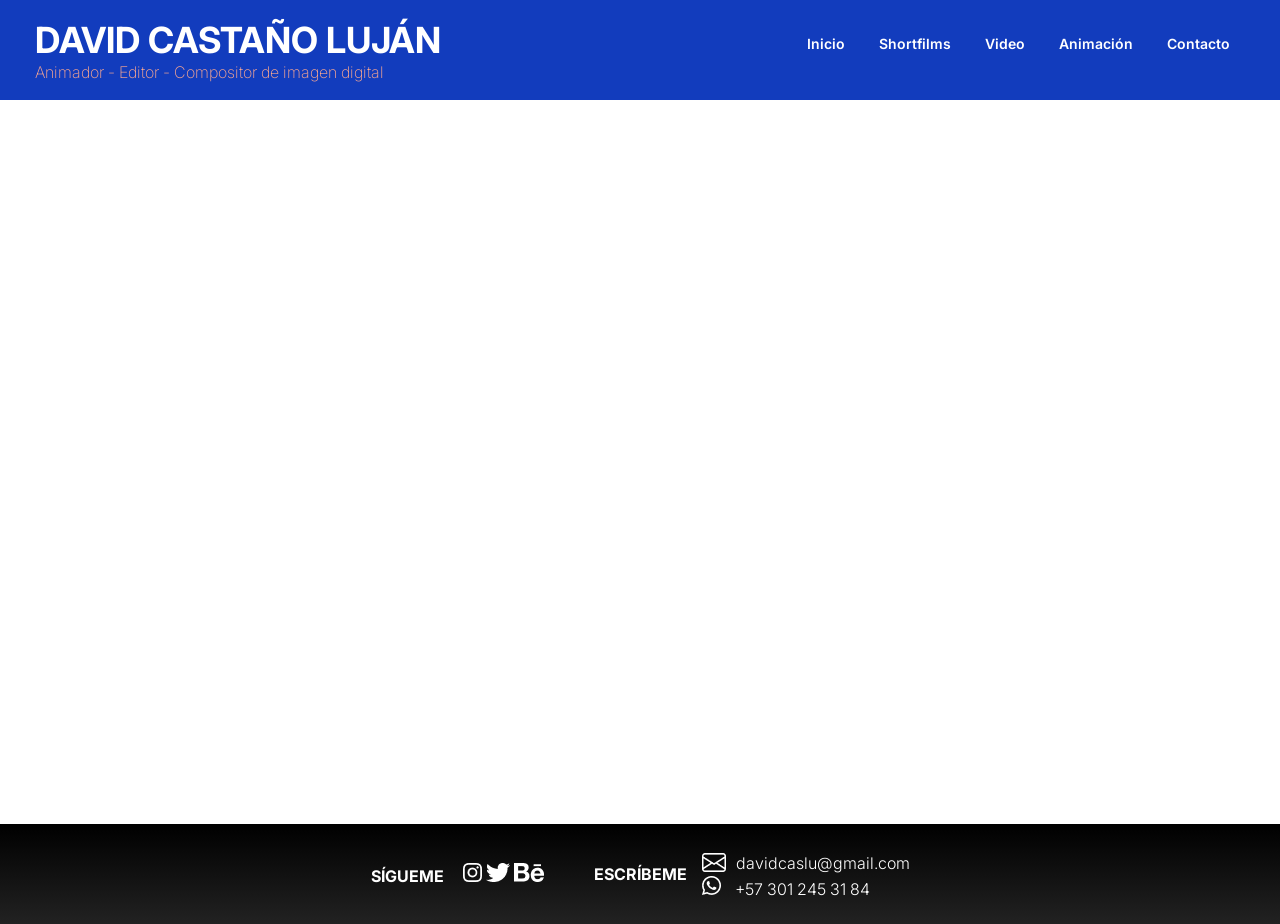
<file: index.html>
<!DOCTYPE html>
<html lang="en">
<head>
    <meta charset="UTF-8">
    <meta http-equiv="X-UA-Compatible" content="IE=edge">
    <meta name="viewport" content="width=device-width, initial-scale=1.0">
    <title>Portafolio David C</title>
    <link rel="icon" type="image/jpg" href="./imagenes/favicon.png"/>
    <link rel="stylesheet" href="estilos.css">
    <link rel="preconnect" href="https://fonts.googleapis.com">
    <link rel="preconnect" href="https://fonts.gstatic.com" crossorigin>
    <link href="https://fonts.googleapis.com/css2?family=Inter:wght@100;200;300;400;500;600;700;800;900&display=swap" rel="stylesheet">

</head>
<body>
    <section id="plantilla">
        <header>
            <div class="header_titulo">
                <h1>DAVID CASTAÑO LUJÁN</h1>
                <p class="header_subtitulo">Animador - Editor - Compositor de imagen digital</p>
            </div>
        </header>

        <div class="header_navegacion">
            <nav>
                <ul>
                    <li><a href="index.html">Inicio</a></li>
                    <li><a href="./paginas/shortfilms.html">Shortfilms</a></li>
                    <li><a href="./paginas/video.html">Video</a></li>
                    <li><a href="./paginas/animacion.html">Animación</a></li>
                    <li><a href="./paginas/contacto.html">Contacto</a></li>
                </ul>
            </nav>
        </div>
        

        <main>
            <iframe title="vimeo-player" src="https://player.vimeo.com/video/241405047?h=bc9d039a32" width="100%" height="720px" frameborder="0" allowfullscreen></iframe>
        </main>


        <footer class="footer_index">
            <div class="padreFlex">
                <div class="marginLados--25px">
                    <div class="footer--inline marginRight--15px">
                        <p class="textoBold footer--inline">SÍGUEME</p>
                    </div>
                    <div class="footer--inline">
                        <a href="https://www.instagram.com/davidcaslu/" target="_blank"><img src="./imagenes/instagram.png" class="filtroInvertir" alt="ícono instagram"></a>
                        <a href="https://twitter.com/davidcaslu" target="_blank"><img src="./imagenes/twitter.png" class="filtroInvertir" alt="ícono twitter"></a>
                        <a href="https://www.behance.net/davidcaslu" target="_blank"><img src="./imagenes/behance.png" class="filtroInvertir" alt="ícono behance"></a>
                    </div>
                </div>
                
                <div class="marginLados--25px subpadreFlex">
                    <div>
                        <p class="textoBold footer--inline marginRight--15px">ESCRÍBEME</p>
                    </div>
                    <div>
                        <a href="mailto:davidcaslu@gmail.com" target="_blank" class="enlaceBlancoSinSubrayar marginTopBottom--3px subpadreFlex" ><img src="./imagenes/mail.png" class="filtroInvertir" alt="ícono e-mail">
                            <span class="marginLeft--10px">davidcaslu@gmail.com</span> 
                        </a>
                        <a href="https://api.whatsapp.com/send?phone=573012453184" class="enlaceBlancoSinSubrayar marginTopBottom--3px" target="_blank"><img src="./imagenes/whatsapp.png" class="filtroInvertir" alt="ícono e-mail">
                            <span class="marginLeft--10px">+57 301 245 31 84</span>
                        </a>
                    </div>
                </div>
            </div>
        </footer>
    </section>
</body>
</html>
</file>
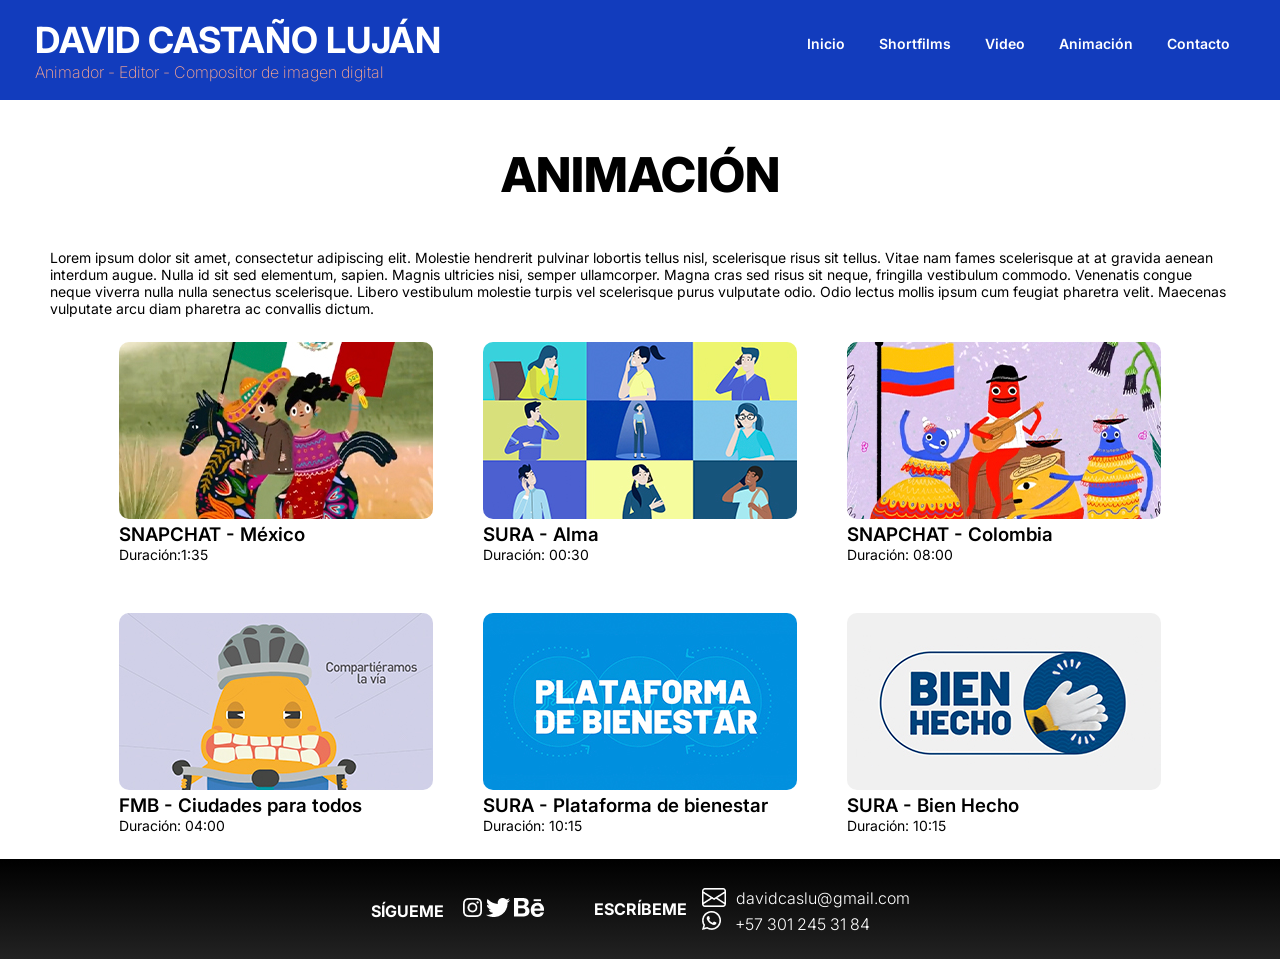
<file: paginas/animacion.html>
<!DOCTYPE html>
<html lang="en">
<head>
    <meta charset="UTF-8">
    <meta http-equiv="X-UA-Compatible" content="IE=edge">
    <meta name="viewport" content="width=device-width, initial-scale=1.0">
    <title>Animación - David C</title>
    <link rel="icon" type="image/jpg" href="../imagenes/favicon.png"/>
    <link rel="stylesheet" href="../estilos.css">
    <link rel="preconnect" href="https://fonts.googleapis.com">
    <link rel="preconnect" href="https://fonts.gstatic.com" crossorigin>
    <link href="https://fonts.googleapis.com/css2?family=Inter:wght@100;200;300;400;500;600;700;800;900&display=swap" rel="stylesheet">

</head>
<body>
    <section id="plantilla">
        <header>
            <div class="header_titulo">
                <h2 class="h2_paginas">DAVID CASTAÑO LUJÁN</h2>
                <p class="header_subtitulo">Animador - Editor - Compositor de imagen digital</p>
            </div>
        </header>

        <div class="header_navegacion">
            <nav>
                <ul>
                    <li><a href="../index.html">Inicio</a></li>
                    <li><a href="shortfilms.html">Shortfilms</a></li>
                    <li><a href="video.html">Video</a></li>
                    <li><a href="animacion.html">Animación</a></li>
                    <li><a href="contacto.html">Contacto</a></li>
                </ul>
            </nav>
        </div>

    <main>
        <section>
            <h1 class="h1_paginas">ANIMACIÓN</h1>
            <p class="p_descripcionPaginas">Lorem ipsum dolor sit amet, consectetur adipiscing elit. Molestie hendrerit pulvinar lobortis tellus nisl, scelerisque risus sit tellus. Vitae nam fames scelerisque at at gravida aenean interdum augue. Nulla id sit sed elementum, sapien. Magnis ultricies nisi, semper ullamcorper. Magna cras sed risus sit neque, fringilla vestibulum commodo. Venenatis congue neque viverra nulla nulla senectus scelerisque. Libero vestibulum molestie turpis vel scelerisque purus vulputate odio. Odio lectus mollis ipsum cum feugiat pharetra velit. Maecenas vulputate arcu diam pharetra ac convallis dictum.</p>
        </section>

        <section class="section_tarjetas">
            <div class="tarjetas">
                <img src="../imagenes/thumbnail/sanpchat-mexico.jpg" alt="thumbnail">
                <h3>SNAPCHAT - México</h3>
                <p class="p_tarjetas">Duración:1:35</p>
            </div>
            <div class="tarjetas">
                <img src="../imagenes/thumbnail/sura-alma.jpg" alt="thumbnail">
                <h3>SURA - Alma</h3>
                <p class="p_tarjetas">Duración: 00:30</p>
            </div>
            <div class="tarjetas">
                <img src="../imagenes/thumbnail/snapchat-colombia.jpg" alt="thumbnail">
                <h3>SNAPCHAT - Colombia</h3>
                <p p class="p_tarjetas">Duración: 08:00</p>
            </div>
            <div class="tarjetas">
                <img src="../imagenes/thumbnail/fmb.jpg" alt="thumbnail">
                <h3>FMB - Ciudades para todos</h3>
                <p class="p_tarjetas">Duración: 04:00</p>
            </div>
            <div class="tarjetas">
                <img src="../imagenes/thumbnail/plataformabienestar.jpg" alt="thumbnail">
                <h3>SURA - Plataforma de bienestar</h3>
                <p class="p_tarjetas">Duración: 10:15</p>
            </div>
            <div class="tarjetas">
                <img src="../imagenes/thumbnail/bienhecho.jpg" alt="thumbnail">
                <h3>SURA - Bien Hecho</h3>
                <p class="p_tarjetas">Duración: 10:15</p>
            </div>
        </section>
    </main>


    <footer>
        <div class="padreFlex">

            <div class="marginLados--25px">
                <div class="footer--inline marginRight--15px">
                    <p class="textoBold footer--inline">SÍGUEME</p>
                </div>
                <div class="footer--inline">
                    <a href="https://www.instagram.com/davidcaslu/" target="_blank"><img src="../imagenes/instagram.png" class="filtroInvertir" alt="ícono instagram"></a>
                    <a href="https://twitter.com/davidcaslu" target="_blank"><img src="../imagenes/twitter.png" class="filtroInvertir" alt="ícono twitter"></a>
                    <a href="https://www.behance.net/davidcaslu" target="_blank"><img src="../imagenes/behance.png" class="filtroInvertir" alt="ícono behance"></a>
                </div>
            </div>
            
            <div class="marginLados--25px subpadreFlex">
                <div>
                    <p class="textoBold footer--inline marginRight--15px">ESCRÍBEME</p>
                </div>
                <div>
                    <a href="mailto:davidcaslu@gmail.com" target="_blank" class="enlaceBlancoSinSubrayar marginTopBottom--3px subpadreFlex" ><img src="../imagenes/mail.png" class="filtroInvertir" alt="ícono e-mail">
                        <span class="marginLeft--10px">davidcaslu@gmail.com</span> 
                    </a>
                    <a href="https://api.whatsapp.com/send?phone=573012453184" class="enlaceBlancoSinSubrayar marginTopBottom--3px" target="_blank"><img src="../imagenes/whatsapp.png" class="filtroInvertir" alt="ícono e-mail">
                        <span class="marginLeft--10px">+57 301 245 31 84</span>
                    </a>
                </div>
            </div>
        </div>
    </footer>
    </section>
</body>
</html>
</file>
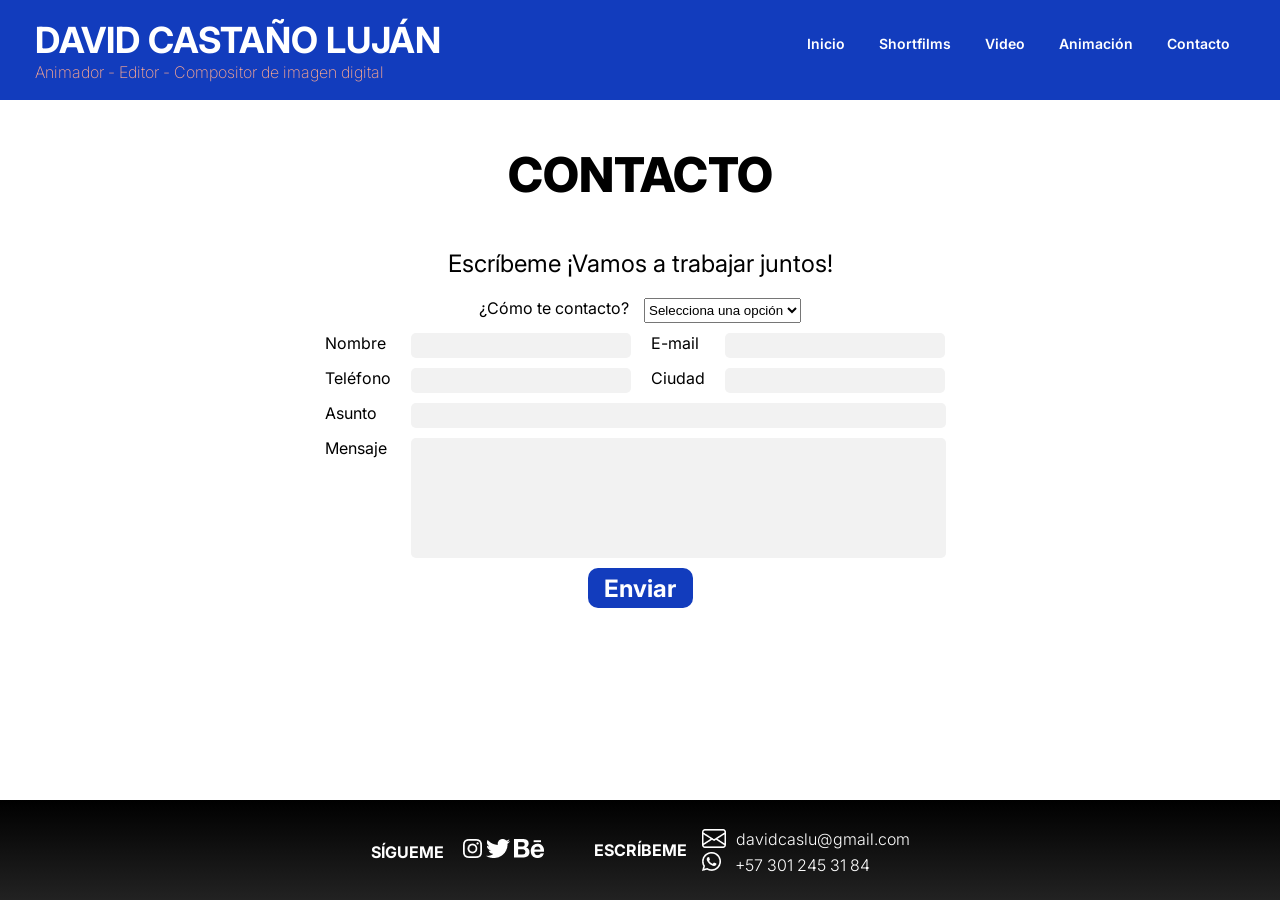
<file: paginas/contacto.html>
<!DOCTYPE html>
<html lang="en">
<head>
    <meta charset="UTF-8">
    <meta http-equiv="X-UA-Compatible" content="IE=edge">
    <meta name="viewport" content="width=device-width, initial-scale=1.0">
    <title>Contacto - David C</title>
    <link rel="icon" type="image/jpg" href="../imagenes/favicon.png"/>
    <link rel="stylesheet" href="../estilos.css">
    <link rel="preconnect" href="https://fonts.googleapis.com">
    <link rel="preconnect" href="https://fonts.gstatic.com" crossorigin>
    <link href="https://fonts.googleapis.com/css2?family=Inter:wght@100;200;300;400;500;600;700;800;900&display=swap" rel="stylesheet">

</head>
<body>
    <section id="plantilla">
        <header>
            <div class="header_titulo">
                <h2 class="h2_paginas">DAVID CASTAÑO LUJÁN</h2>
                <p class="header_subtitulo">Animador - Editor - Compositor de imagen digital</p>
            </div>
        </header>

        <div class="header_navegacion">
            <nav>
                <ul>
                    <li><a href="../index.html">Inicio</a></li>
                    <li><a href="shortfilms.html">Shortfilms</a></li>
                    <li><a href="video.html">Video</a></li>
                    <li><a href="animacion.html">Animación</a></li>
                    <li><a href="contacto.html">Contacto</a></li>
                </ul>
            </nav>
        </div>

        <main>
            <section>
                <h1 class="h1_paginas">CONTACTO</h1>
                <legend class="formulario_descripcion">Escríbeme ¡Vamos a trabajar juntos!</legend>
            </section>

                    <section class="formulario_general">
                        
                                    
                                    <form id="plantilla_formulario" class="formulario_general" action="">

                                            <div class="ubicacion--prefieres">
                                                <label for="" class="marginRight--15px">¿Cómo te contacto?</label>
                                                <select name="gender">
                                                    <option value="" active >Selecciona una opción</option>
                                                    <option value="mail">Mail</option>
                                                    <option value="whatsapp">Whatsapp</option>
                                                    <option value="llamada">Llamada</option>
                                                </select>
                                            </div>

                                            
                                            <div class="ubicacion--nombre">
                                                <label for="">Nombre</label>
                                            </div>

                                            <div class="ubicacion--camponombre">
                                                <input class="formulario_input" type="text" name="nombre" id="">
                                            </div>

                                            <div class="ubicacion--mail">
                                                <label for="">E-mail</label>
                                            </div>

                                            <div class="ubicacion--campomail">
                                                <input class="formulario_input" type="email" name="mail" id="">
                                            </div>

                                            <div class="ubicacion-telefono">
                                                <label for="">Teléfono</label>
                                            </div>

                                            <div class="ubicacion--campotelefono">
                                                <input class="formulario_input" type="text" name="telefono" id="">
                                            </div>

                                            <div class="ubicacion--ciudad">
                                                    <label for="">Ciudad</label>
                                            </div>

                                            <div class="ubicacion--campociudad">
                                                <input class="formulario_input" type="text" name="ciudad" id="">
                                            </div>

                                            <div class="ubicacion--asunto">
                                                <labelfor="">Asunto</label>
                                            </div>

                                            <div class="ubicacion--campoasunto">
                                                <input class="formulario_input--alargado" type="text" name="asunto" id="">
                                            </div>

                                            <div class="ubicacion--mensaje">
                                                <label for="">Mensaje</label>
                                            </div>

                                            <div class="ubicacion--campomensaje">
                                                <input class="formulario_input--grande" type="text" name="mensaje" id="">
                                            </div>

                                            <div class="ubicacion--enviar">
                                                <input type="submit" class="formulario_boton" value="Enviar">
                                            </div>

                                    </form>
                    </section>
        </main>


        <footer class="footer_contacto">
            <div class="padreFlex">

                <div class="marginLados--25px">
                    <div class="footer--inline marginRight--15px">
                        <p class="textoBold footer--inline">SÍGUEME</p>
                    </div>
                    <div class="footer--inline">
                        <a href="https://www.instagram.com/davidcaslu/" target="_blank"><img src="../imagenes/instagram.png" class="filtroInvertir" alt="ícono instagram"></a>
                        <a href="https://twitter.com/davidcaslu" target="_blank"><img src="../imagenes/twitter.png" class="filtroInvertir" alt="ícono twitter"></a>
                        <a href="https://www.behance.net/davidcaslu" target="_blank"><img src="../imagenes/behance.png" class="filtroInvertir" alt="ícono behance"></a>
                    </div>
                </div>
                
                <div class="marginLados--25px subpadreFlex">
                    <div>
                        <p class="textoBold footer--inline marginRight--15px">ESCRÍBEME</p>
                    </div>
                    <div>
                        <a href="mailto:davidcaslu@gmail.com" target="_blank" class="enlaceBlancoSinSubrayar marginTopBottom--3px subpadreFlex" ><img src="../imagenes/mail.png" class="filtroInvertir" alt="ícono e-mail">
                            <span class="marginLeft--10px">davidcaslu@gmail.com</span> 
                        </a>
                        <a href="https://api.whatsapp.com/send?phone=573012453184" class="enlaceBlancoSinSubrayar marginTopBottom--3px" target="_blank"><img src="../imagenes/whatsapp.png" class="filtroInvertir" alt="ícono e-mail">
                            <span class="marginLeft--10px">+57 301 245 31 84</span>
                        </a>
                    </div>
                </div>
            </div>
        </footer>
    </section>
</body>
</html>
</file>
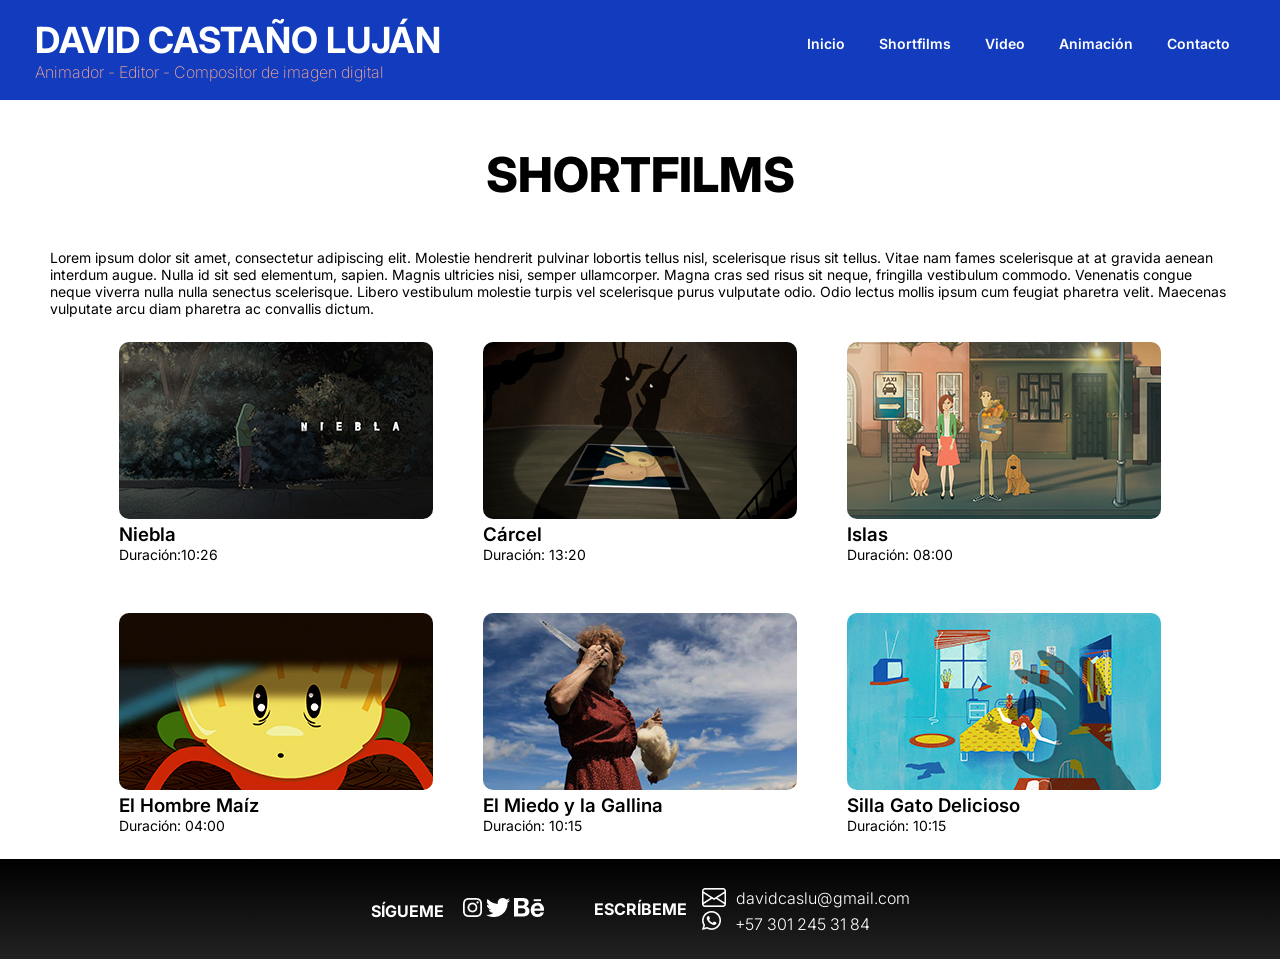
<file: paginas/shortfilms.html>
<!DOCTYPE html>
<html lang="en">
<head>
    <meta charset="UTF-8">
    <meta http-equiv="X-UA-Compatible" content="IE=edge">
    <meta name="viewport" content="width=device-width, initial-scale=1.0">
    <title>Shortfilms - David C</title>
    <link rel="icon" type="image/jpg" href="../imagenes/favicon.png"/>
    <link rel="stylesheet" href="../estilos.css">
    <link rel="preconnect" href="https://fonts.googleapis.com">
    <link rel="preconnect" href="https://fonts.gstatic.com" crossorigin>
    <link href="https://fonts.googleapis.com/css2?family=Inter:wght@100;200;300;400;500;600;700;800;900&display=swap" rel="stylesheet">

</head>
<body>
    <section id="plantilla">
        <header>
            <div class="header_titulo">
                <h2 class="h2_paginas">DAVID CASTAÑO LUJÁN</h2>
                <p class="header_subtitulo">Animador - Editor - Compositor de imagen digital</p>
            </div>
        </header>

        <div class="header_navegacion">
            <nav>
                <ul>
                    <li><a href="../index.html">Inicio</a></li>
                    <li><a href="shortfilms.html">Shortfilms</a></li>
                    <li><a href="video.html">Video</a></li>
                    <li><a href="animacion.html">Animación</a></li>
                    <li><a href="contacto.html">Contacto</a></li>
                </ul>
            </nav>
        </div>

    <main>
        <section>
            <h1 class="h1_paginas">SHORTFILMS</h1>
            <p class="p_descripcionPaginas">Lorem ipsum dolor sit amet, consectetur adipiscing elit. Molestie hendrerit pulvinar lobortis tellus nisl, scelerisque risus sit tellus. Vitae nam fames scelerisque at at gravida aenean interdum augue. Nulla id sit sed elementum, sapien. Magnis ultricies nisi, semper ullamcorper. Magna cras sed risus sit neque, fringilla vestibulum commodo. Venenatis congue neque viverra nulla nulla senectus scelerisque. Libero vestibulum molestie turpis vel scelerisque purus vulputate odio. Odio lectus mollis ipsum cum feugiat pharetra velit. Maecenas vulputate arcu diam pharetra ac convallis dictum.</p>
        </section>

        <section class="section_tarjetas">
            <div class="tarjetas">
                <img src="../imagenes/thumbnail/niebla.jpg" alt="thumbnail" >
                <h3>Niebla</h3>
                <p class="p_tarjetas">Duración:10:26</p>
            </div>
            <div class="tarjetas">
                <img src="../imagenes/thumbnail/carcel.jpg" alt="thumbnail" class="img_radius">
                <h3>Cárcel</h3>
                <p class="p_tarjetas">Duración: 13:20</p>
            </div>
            <div class="tarjetas">
                <img src="../imagenes/thumbnail/islas.jpg" alt="thumbnail" class="img_radius">
                <h3>Islas</h3>
                <p p class="p_tarjetas">Duración: 08:00</p>
            </div>
            <div class="tarjetas">
                <img src="../imagenes/thumbnail/hombremaiz.jpg" alt="thumbnail" class="img_radius">
                <h3>El Hombre Maíz</h3>
                <p class="p_tarjetas">Duración: 04:00</p>
            </div>
            <div class="tarjetas">
                <img src="../imagenes/thumbnail/emylg.jpg" alt="thumbnail" class="img_radius">
                <h3>El Miedo y la Gallina</h3>
                <p class="p_tarjetas">Duración: 10:15</p>
            </div>
            <div class="tarjetas">
                <img src="../imagenes/thumbnail/sdgm.jpg" alt="thumbnail" class="img_radius">
                <h3>Silla Gato Delicioso</h3>
                <p class="p_tarjetas">Duración: 10:15</p>
            </div>
        </section>
    </main>


    <footer>
        <div class="padreFlex">

            <div class="marginLados--25px">
                <div class="footer--inline marginRight--15px">
                    <p class="textoBold footer--inline">SÍGUEME</p>
                </div>
                <div class="footer--inline">
                    <a href="https://www.instagram.com/davidcaslu/" target="_blank"><img src="../imagenes/instagram.png" class="filtroInvertir" alt="ícono instagram"></a>
                    <a href="https://twitter.com/davidcaslu" target="_blank"><img src="../imagenes/twitter.png" class="filtroInvertir" alt="ícono twitter"></a>
                    <a href="https://www.behance.net/davidcaslu" target="_blank"><img src="../imagenes/behance.png" class="filtroInvertir" alt="ícono behance"></a>
                </div>
            </div>
            
            <div class="marginLados--25px subpadreFlex">
                <div>
                    <p class="textoBold footer--inline marginRight--15px">ESCRÍBEME</p>
                </div>
                <div>
                    <a href="mailto:davidcaslu@gmail.com" target="_blank" class="enlaceBlancoSinSubrayar marginTopBottom--3px subpadreFlex" ><img src="../imagenes/mail.png" class="filtroInvertir" alt="ícono e-mail">
                        <span class="marginLeft--10px">davidcaslu@gmail.com</span> 
                    </a>
                    <a href="https://api.whatsapp.com/send?phone=573012453184" class="enlaceBlancoSinSubrayar marginTopBottom--3px" target="_blank"><img src="../imagenes/whatsapp.png" class="filtroInvertir" alt="ícono e-mail">
                        <span class="marginLeft--10px">+57 301 245 31 84</span>
                    </a>
                </div>
            </div>
        </div>
    </footer>
    </section>
</body>
</html>
</file>
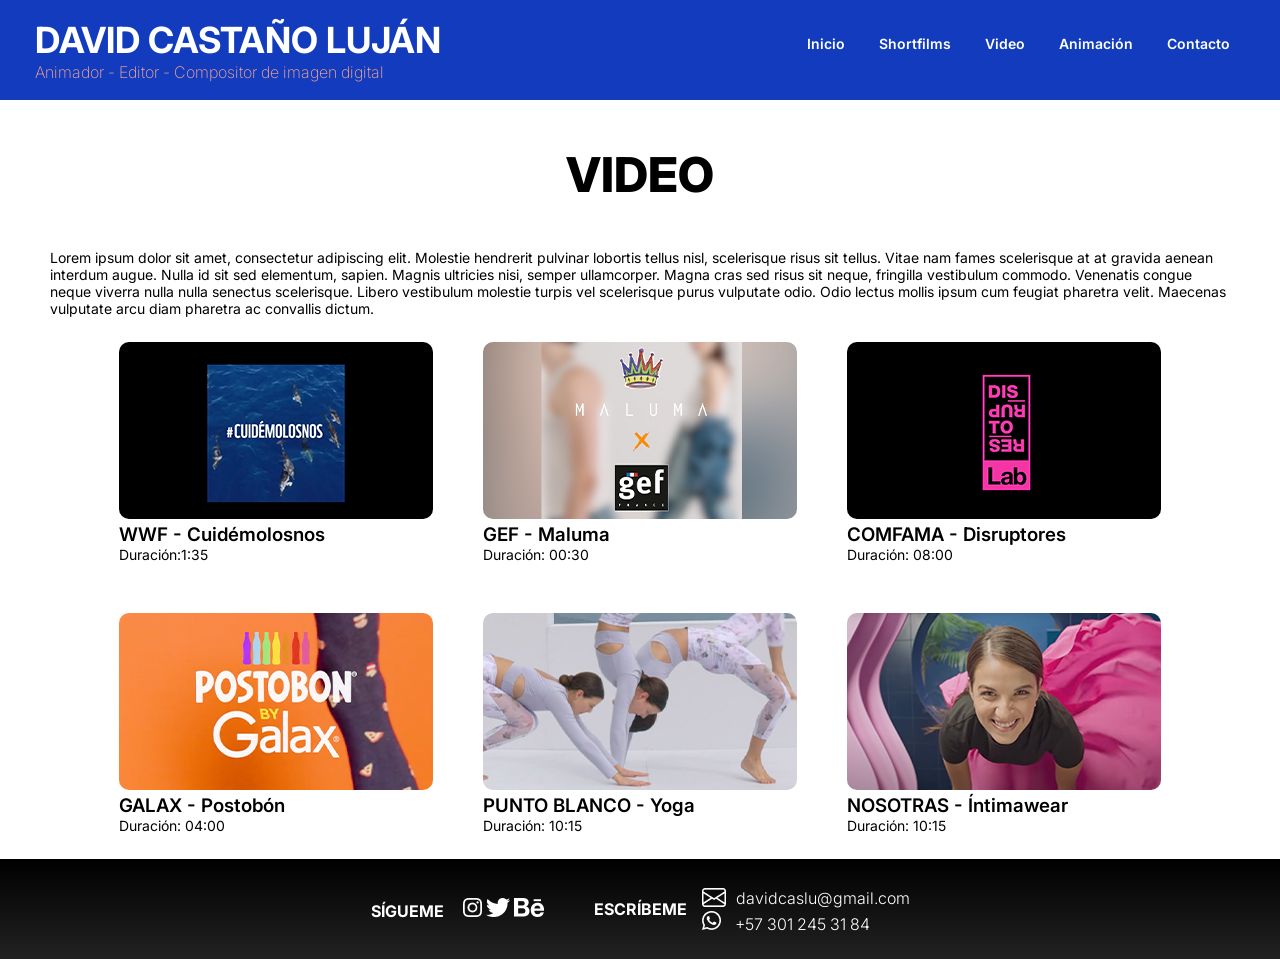
<file: paginas/video.html>
<!DOCTYPE html>
<html lang="en">
<head>
    <meta charset="UTF-8">
    <meta http-equiv="X-UA-Compatible" content="IE=edge">
    <meta name="viewport" content="width=device-width, initial-scale=1.0">
    <title>Video - David C</title>
    <link rel="icon" type="image/jpg" href="../imagenes/favicon.png"/>
    <link rel="stylesheet" href="../estilos.css">
    <link rel="preconnect" href="https://fonts.googleapis.com">
    <link rel="preconnect" href="https://fonts.gstatic.com" crossorigin>
    <link href="https://fonts.googleapis.com/css2?family=Inter:wght@100;200;300;400;500;600;700;800;900&display=swap" rel="stylesheet">

</head>
<body>
    <section id="plantilla">
        <header>
            <div class="header_titulo">
                <h2 class="h2_paginas">DAVID CASTAÑO LUJÁN</h2>
                <p class="header_subtitulo">Animador - Editor - Compositor de imagen digital</p>
            </div>
        </header>

        <div class="header_navegacion">
            <nav>
                <ul>
                    <li><a href="../index.html">Inicio</a></li>
                    <li><a href="shortfilms.html">Shortfilms</a></li>
                    <li><a href="video.html">Video</a></li>
                    <li><a href="animacion.html">Animación</a></li>
                    <li><a href="contacto.html">Contacto</a></li>
                </ul>
            </nav>
        </div>

    <main>
        <section>
            <h1 class="h1_paginas">VIDEO</h1>
            <p class="p_descripcionPaginas">Lorem ipsum dolor sit amet, consectetur adipiscing elit. Molestie hendrerit pulvinar lobortis tellus nisl, scelerisque risus sit tellus. Vitae nam fames scelerisque at at gravida aenean interdum augue. Nulla id sit sed elementum, sapien. Magnis ultricies nisi, semper ullamcorper. Magna cras sed risus sit neque, fringilla vestibulum commodo. Venenatis congue neque viverra nulla nulla senectus scelerisque. Libero vestibulum molestie turpis vel scelerisque purus vulputate odio. Odio lectus mollis ipsum cum feugiat pharetra velit. Maecenas vulputate arcu diam pharetra ac convallis dictum.</p>
        </section>

        <section class="section_tarjetas">
            <div class="tarjetas">
                <img src="../imagenes/thumbnail/cuidemolosnos.jpg" alt="thumbnail">
                <h3>WWF - Cuidémolosnos</h3>
                <p class="p_tarjetas">Duración:1:35</p>
            </div>
            <div class="tarjetas">
                <img src="../imagenes/thumbnail/gefmlm.jpg" alt="thumbnail">
                <h3>GEF - Maluma</h3>
                <p class="p_tarjetas">Duración: 00:30</p>
            </div>
            <div class="tarjetas">
                <img src="../imagenes/thumbnail/disruptores.jpg" alt="thumbnail">
                <h3>COMFAMA - Disruptores</h3>
                <p p class="p_tarjetas">Duración: 08:00</p>
            </div>
            <div class="tarjetas">
                <img src="../imagenes/thumbnail/postobongalax.jpg" alt="thumbnail">
                <h3>GALAX - Postobón</h3>
                <p class="p_tarjetas">Duración: 04:00</p>
            </div>
            <div class="tarjetas">
                <img src="../imagenes/thumbnail/PByoga.jpg" alt="thumbnail">
                <h3>PUNTO BLANCO - Yoga</h3>
                <p class="p_tarjetas">Duración: 10:15</p>
            </div>
            <div class="tarjetas">
                <img src="../imagenes/thumbnail/intimawear.jpg" alt="thumbnail">
                <h3>NOSOTRAS - Íntimawear</h3>
                <p class="p_tarjetas">Duración: 10:15</p>
            </div>
        </section>
    </main>


    <footer>
        <div class="padreFlex">

            <div class="marginLados--25px">
                <div class="footer--inline marginRight--15px">
                    <p class="textoBold footer--inline">SÍGUEME</p>
                </div>
                <div class="footer--inline">
                    <a href="https://www.instagram.com/davidcaslu/" target="_blank"><img src="../imagenes/instagram.png" class="filtroInvertir" alt="ícono instagram"></a>
                    <a href="https://twitter.com/davidcaslu" target="_blank"><img src="../imagenes/twitter.png" class="filtroInvertir" alt="ícono twitter"></a>
                    <a href="https://www.behance.net/davidcaslu" target="_blank"><img src="../imagenes/behance.png" class="filtroInvertir" alt="ícono behance"></a>
                </div>
            </div>
            
            <div class="marginLados--25px subpadreFlex">
                <div>
                    <p class="textoBold footer--inline marginRight--15px">ESCRÍBEME</p>
                </div>
                <div>
                    <a href="mailto:davidcaslu@gmail.com" target="_blank" class="enlaceBlancoSinSubrayar marginTopBottom--3px subpadreFlex" ><img src="../imagenes/mail.png" class="filtroInvertir" alt="ícono e-mail">
                        <span class="marginLeft--10px">davidcaslu@gmail.com</span> 
                    </a>
                    <a href="https://api.whatsapp.com/send?phone=573012453184" class="enlaceBlancoSinSubrayar marginTopBottom--3px" target="_blank"><img src="../imagenes/whatsapp.png" class="filtroInvertir" alt="ícono e-mail">
                        <span class="marginLeft--10px">+57 301 245 31 84</span>
                    </a>
                </div>
            </div>
        </div>
    </footer>
    </section>
</body>
</html>
</file>
<file: estilos.css>
*{
    margin: 0px;
    padding: 0px;
}

#plantilla {
    display: grid;
    height: 100vh;
    grid-template-areas: 
        "title navegacion"
        "main main"
        "footer footer"
    ;
    grid-template-rows: 100px auto 100px;
    grid-template-columns: 1fr 1fr;

}

header{
    background-color: #123CBD;
    width: 100%;
    height: 100px;
    display:flex;
    align-items: center;
    justify-content: space-between;
    overflow: hidden;
}

.header_titulo{
    grid-area: title;
    display: flex;
    flex-direction: column;
    align-items: flex-start;
    justify-content: flex-start;
    margin-left: 35px;
    background-color: #123CBD;
    z-index: 2;
    
}

.header_navegacion{
    grid-area: navegacion;
    background-color: #123CBD;
}

nav {
    display: flex;
    -ms-flex-align: end;
    position: absolute;
    right: 0%;
    overflow: hidden;
    margin: 35px;
}




h1 {
    font-family: 'Inter', sans-serif;
    font-weight: bolder;
    font-size: 36px;
    color: white
}

.h1_paginas {
    font-family: 'Inter', sans-serif;
    font-weight: 800;
    font-size: 48px;
    text-align: center;
    margin: 45px;
    color: black;
    
}

.h2_paginas {
    font-family: 'Inter', sans-serif;
    font-weight: bolder;
    font-size: 36px;
    color: white
}

h3 {
    font-family: 'Inter', sans-serif;
    font-weight:600;
    font-size: 24 px;
    color: black
}

.p_descripcionPaginas {
    font-family: 'Inter', sans-serif;
    font-weight: 400;
    font-size: 14px;
    margin-left: 50px;
    margin-right: 50px;
    color: black
}

.header_subtitulo {
    font-family: 'Inter', sans-serif;
    font-weight: 200;
    font-size: 24 px;
    color: #FEA990

}

ul li{
    font-family: 'Inter', sans-serif;
    font-weight:600;
    font-size: 14px;
    color: white;
    text-align:right;
    display:inline;
    margin: 15px;

    
}

ul li a{
    text-decoration: none;
    color: white;
    transition: color 0.3s;
}

ul li a:hover {
    text-decoration: none;
    color: #FEA990;
}


.video{
    width: 100%;
    height: 100%;
}

main {
    grid-area: main;
}

footer{
    grid-area: footer;
    font-family: 'Inter', sans-serif;
    /* background-color: #000000; */
    background-image: linear-gradient(to bottom, #000, #222);
    width: 100%;
    height: 100px;
    display:flex;
    align-items:center;
    justify-content: center;
    color: white;
    /* position: fixed;
    left: 0;
    bottom: 0%;
    width: 100%; */
}

.footer_index{
    grid-area: footer;
    font-family: 'Inter', sans-serif;
    background-color: #000000;
    width: 100%;
    height: 100px;
    display:flex;
    align-items:center;
    justify-content: center;
    color: white;
    /* position: fixed;
    left: 0;
    bottom: 0%;
    width: 100%; */
}

.footer_contacto{
    grid-area: footer;
    font-family: 'Inter', sans-serif;
    background-color: #000000;
    width: 100%;
    height: 100px;
    display:flex;
    align-items:center;
    justify-content: center;
    color: white;
    /* position: fixed;
    left: 0;
    bottom: 0%;
    width: 100%; */
}

.footer--inline{
    display:inline;
}

.textoBold{
    font-weight: bolder;
}

.filtroInvertir{
    filter: invert(1);
}

.marginLeft--10px{
    margin-left: 10px;
}

.marginLados--25px{
    margin-right: 25px;
    margin-left:25px;
}

.marginRight--15px{
    margin-right: 15px;
}

.marginRight--30px{
    margin-right: 30px;
}

.marginTopBottom--3px{
    margin-top: 3px;
    margin-bottom: 3px;
}

.enlaceBlancoSinSubrayar{
    text-decoration: none;
    font-weight:300;
    color:white;
}

.padreFlex{
    display:flex;
    flex-direction: row;
    justify-content: center;
    align-items: center;
}

.subpadreFlex{
    display:flex;
    flex-direction: row;
    justify-content: center;
    align-items: center;
}

.section_tarjetas {
    display:flex;
    flex-direction: row;
    justify-content: center;
    align-items: center;
    flex-wrap: wrap;
}

.tarjetas {
    margin: 25px;
    transition: all 1s;
}

.tarjetas img{
    border-radius: 10px;
}

.tarjetas:hover {
    transform:scale(1.02)
}

.p_tarjetas {
    font-family: 'Inter', sans-serif;
    font-weight: 400;
    font-size: 14px;
    color: black
}

#plantilla_formulario {
    display: grid;
    height: 245px;
    width: 620px;
    grid-column-gap: 10px;
    grid-row-gap: 10px;
    grid-template-areas: 
        "prefieres prefieres prefieres prefieres"
        "nombre camponombre mail campomail"
        "telefono campotelefono ciudad campociudad"
        "asunto campoasunto campoasunto campoasunto"
        "mensaje campomensaje campomensaje campomensaje"
        "enviar enviar enviar enviar"
    ;
    grid-template-rows: 25px 25px 25px 25px 120px 25px;
    grid-template-columns: 1fr 3fr 1fr 3fr;
}

/* ubicaciones formulario */

.ubicacion--prefieres {
    grid-area: prefieres;
    display: flex;
    justify-content: center;
}

.ubicacion--nombre {
    grid-area: nombre;
}

.ubicacion--camponombre {
    grid-area: camponombre;
}

.ubicacion--mail {
    grid-area: mail;
}

.ubicacion--campomail {
    grid-area: campomail;
}

.ubicacion--telefono {
    grid-area: telefono;
}

.ubicacion--campotelefono {
    grid-area: campotelefono;
}

.ubicacion--ciudad {
    grid-area: ciudad;
}

.ubicacion--campociudad {
    grid-area: campociudad;
}

.ubicacion--asunto {
    grid-area: asunto;
}

.ubicacion--campoasunto {
    grid-area: campoasunto;
}

.ubicacion--mensaje {
    grid-area: mensaje;
}

.ubicacion--campomensaje {
    grid-area: campomensaje;
}

.ubicacion--enviar {
    grid-area: enviar;
    display: flex;
    justify-content: center;
}


.formulario_boton {
    width: 105px;
    height: 40px;
    background-color: #123CBD;
    border-radius: 10px;
    font-family: 'Inter', sans-serif;
    font-weight: bold;
    text-align: center;
    color: white;
    font-size: 24px;
    border-width: 0;
    border-color: none;
    animation: crecer 2s ease-in-out infinite;
}

@keyframes crecer {
    0% {
        transform: scale(1);
    }
    
    50% {
        transform: scale(1.1);
    }
    
    100% {
        transform: scale(1);
    }
}



.formulario_general {
    display: flex;
    justify-content: center;
    margin-top: 10px;
    font-family: 'Inter', sans-serif;
    font-weight: 400;
    font-size: 16px;
    color: black
}

.formulario_descripcion {
    font-family: 'Inter', sans-serif;
    font-weight: 400;
    text-align: center;
    font-size: 24px;
    margin-left: 50px;
    margin-right: 50px;
    color: black
}

.formulario--flexParejas{
    display: flex;
    flex-direction: row;
}

.formulario_input{
    width: 220px;
    height: 25px;
    margin-left: 10px;
    margin-right: 10px;
    background-color: #F2F2F2;
    border-width: 0;
    border-color: none;
    border-radius: 5px;
    color: #444444
    
}

.formulario_input--alargado{
    width: 535px;
    height: 25px;
    margin-left: 10px;
    margin-right: 10px;
    background-color: #F2F2F2;
    border-width: 0;
    border-color: none;
    border-radius: 5px;
    color: #444444
    
}

.formulario_input--grande{
    width: 535px;
    height: 120px;
    margin-left: 10px;
    margin-right: 10px;
    background-color: #F2F2F2;
    border-width: 0;
    border-color: none;
    border-radius: 5px;
    color: #444444
}

section div form div {
    margin: 5px;
}

.marginTop--10px{
    margin-top: 10px;
}


@media screen and (max-width:945px) {

    #plantilla {
        display: grid;
        height: 100vh;
        grid-template-areas: 
            "title"
            "navegacion"
            "main"
            "footer"
        ;
        grid-template-rows: 100px 30px auto 100px;
        grid-template-columns: 1fr;
    
    }

    header{
        align-items: center;
        justify-content: center;
        overflow: hidden;
    }

    .header_titulo{
        grid-area: title;
        margin-left: 25px;
        align-items: center;
        justify-content: center;
    }

    .header_navegacion{
        grid-area: navegacion;
        /* background-color: #000000; */
        background-image: linear-gradient(to right, #000, #444);
        width: 100%;
        color: white;
        display: flex;
        align-items: center;
        justify-content: center;
    }

    nav {
        position:relative;
        
    }

    h1 {
        font-size: 32px;
        text-align: center;
    }

    .h1_paginas {
        font-size: 40px;
    }

    .h2_paginas {
        font-size: 32px;
    }

    .header_subtitulo {
        font-family: 'Inter', sans-serif;
        font-weight: 200;
        font-size: 14px;
        color: #FEA990
    
    }

    ul li{
        font-size: 12px;
        margin: 10px;

    }
}

@media screen and (max-width:643px) {

    h1 {
        font-size: 24px;
        text-align: center;
    }


    .h2_paginas {
        font-size: 24px;
    }

    .header_subtitulo {
        font-family: 'Inter', sans-serif;
        font-weight: 200;
        font-size: 12px;
        color: #FEA990
    
    }

    ul li{
        font-size: 10px;
        margin: 7px;}

    #plantilla_formulario {
        display: grid;
        height: 245px;
        width: 310px;
        grid-template-rows: 25px 25px 25px 25px 120px 25px;
        grid-template-columns: 1fr 3fr 1fr 3fr;
    }
    
    .formulario_general {
        display: flex;
        justify-content: center;
        margin-top: 10px;
        font-family: 'Inter', sans-serif;
        font-weight: 400;
        font-size: 16px;
        color: black
    }
    
    .formulario_descripcion {
        font-family: 'Inter', sans-serif;
        font-weight: 400;
        text-align: center;
        font-size: 24px;
        margin-left: 50px;
        margin-right: 50px;
        color: black
    }
    
    .formulario--flexParejas{
        display: flex;
        flex-direction: row;
    }
    
    .formulario_input{
        width: 110px;
        height: 25px;
        margin-left: 10px;
        margin-right: 10px;
        background-color: #F2F2F2;
        border-width: 0;
        border-color: none;
        border-radius: 5px;
        color: #444444
        
    }
    
    .formulario_input--alargado{
        width: 312px;
        height: 25px;
        margin-left: 10px;
        margin-right: 10px;
        background-color: #F2F2F2;
        border-width: 0;
        border-color: none;
        border-radius: 5px;
        color: #444444
        
    }
    
    .formulario_input--grande{
        width: 312px;
        height: 120px;
        margin-left: 10px;
        margin-right: 10px;
        background-color: #F2F2F2;
        border-width: 0;
        border-color: none;
        border-radius: 5px;
        color: #444444
    }



}
</file>
